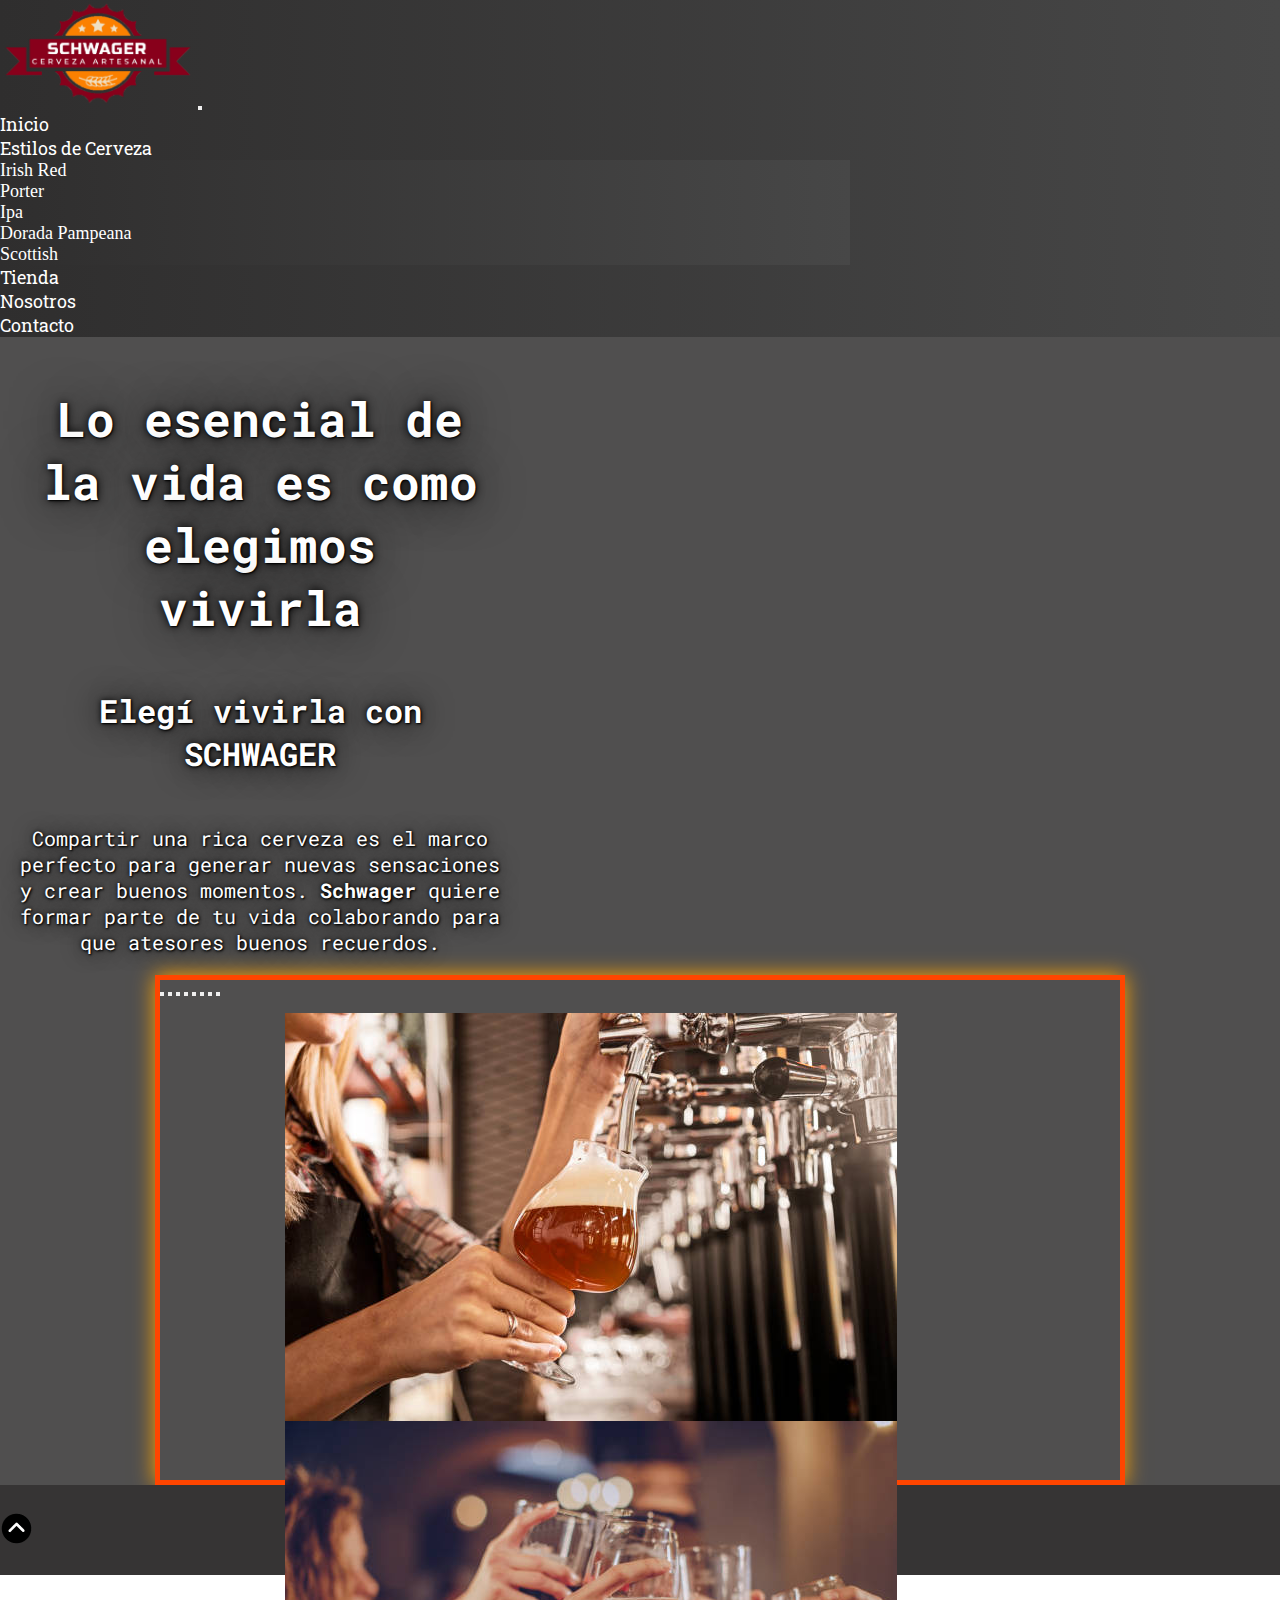
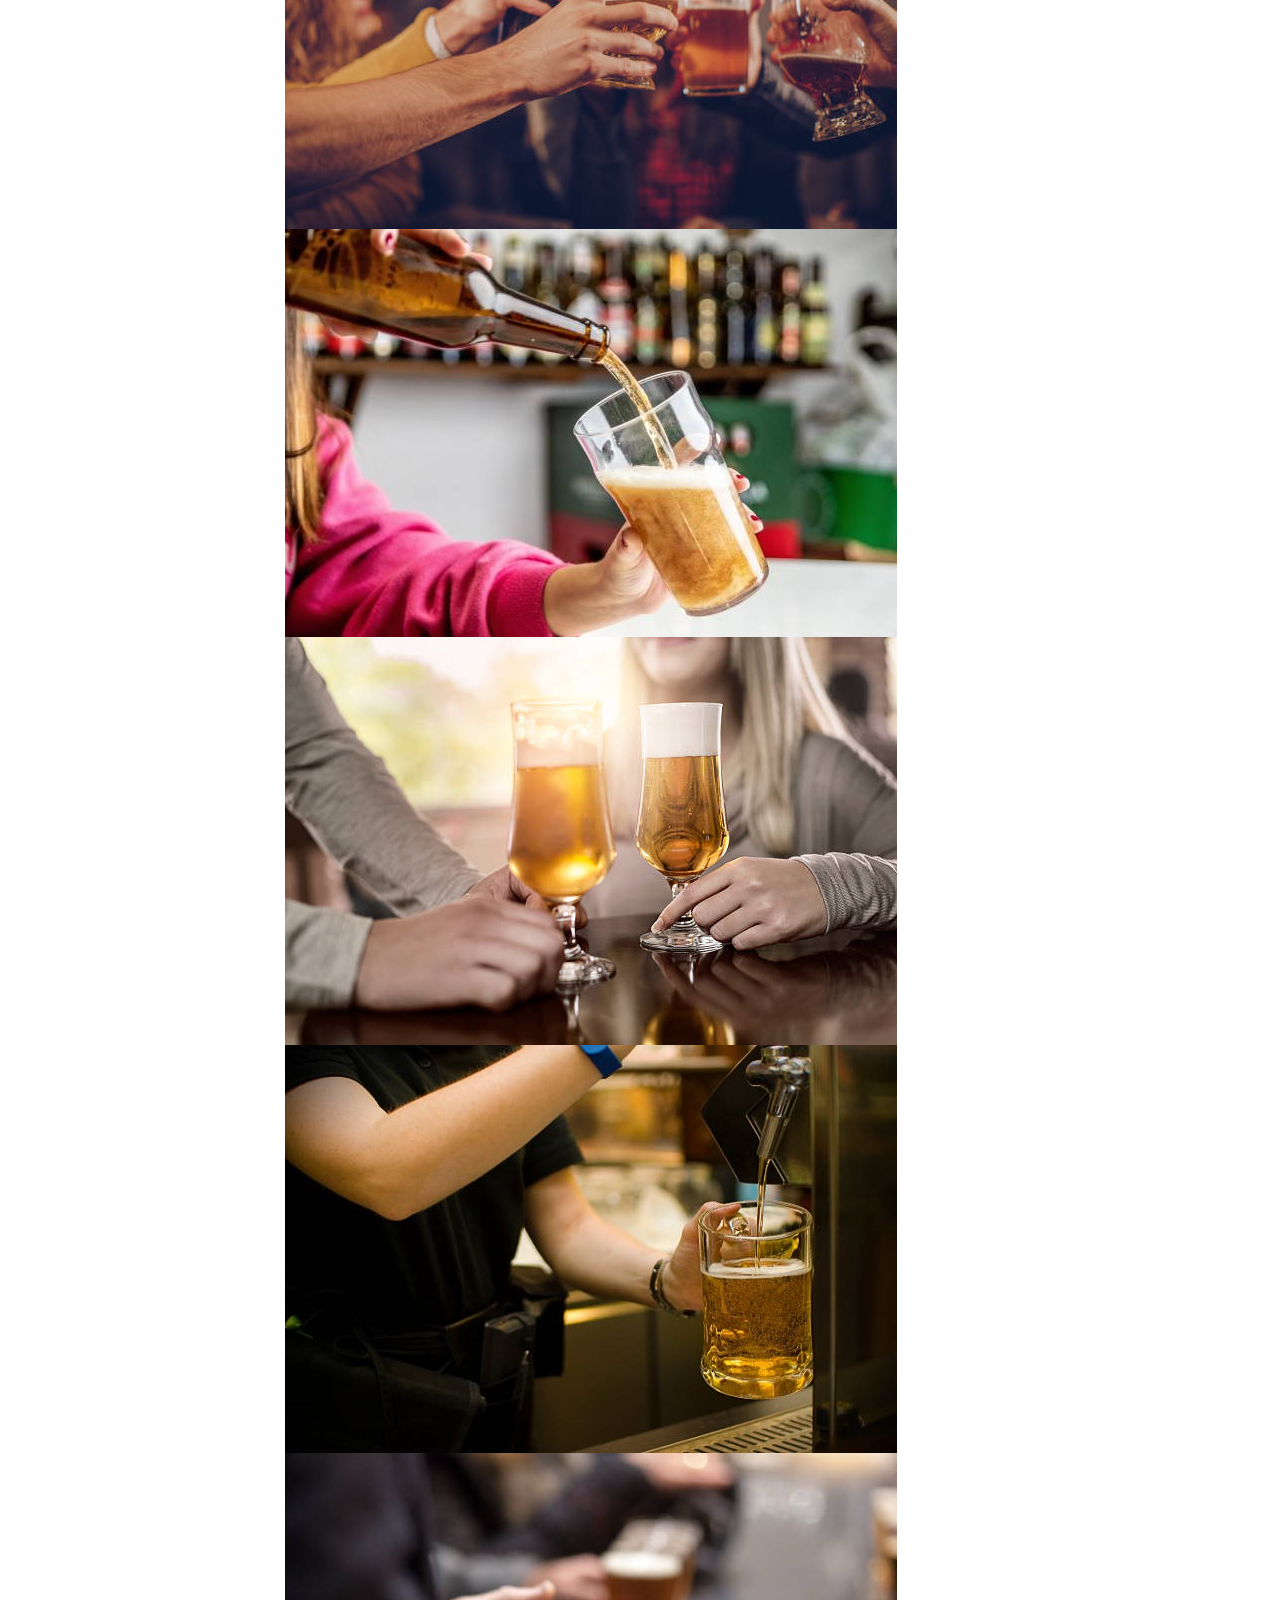
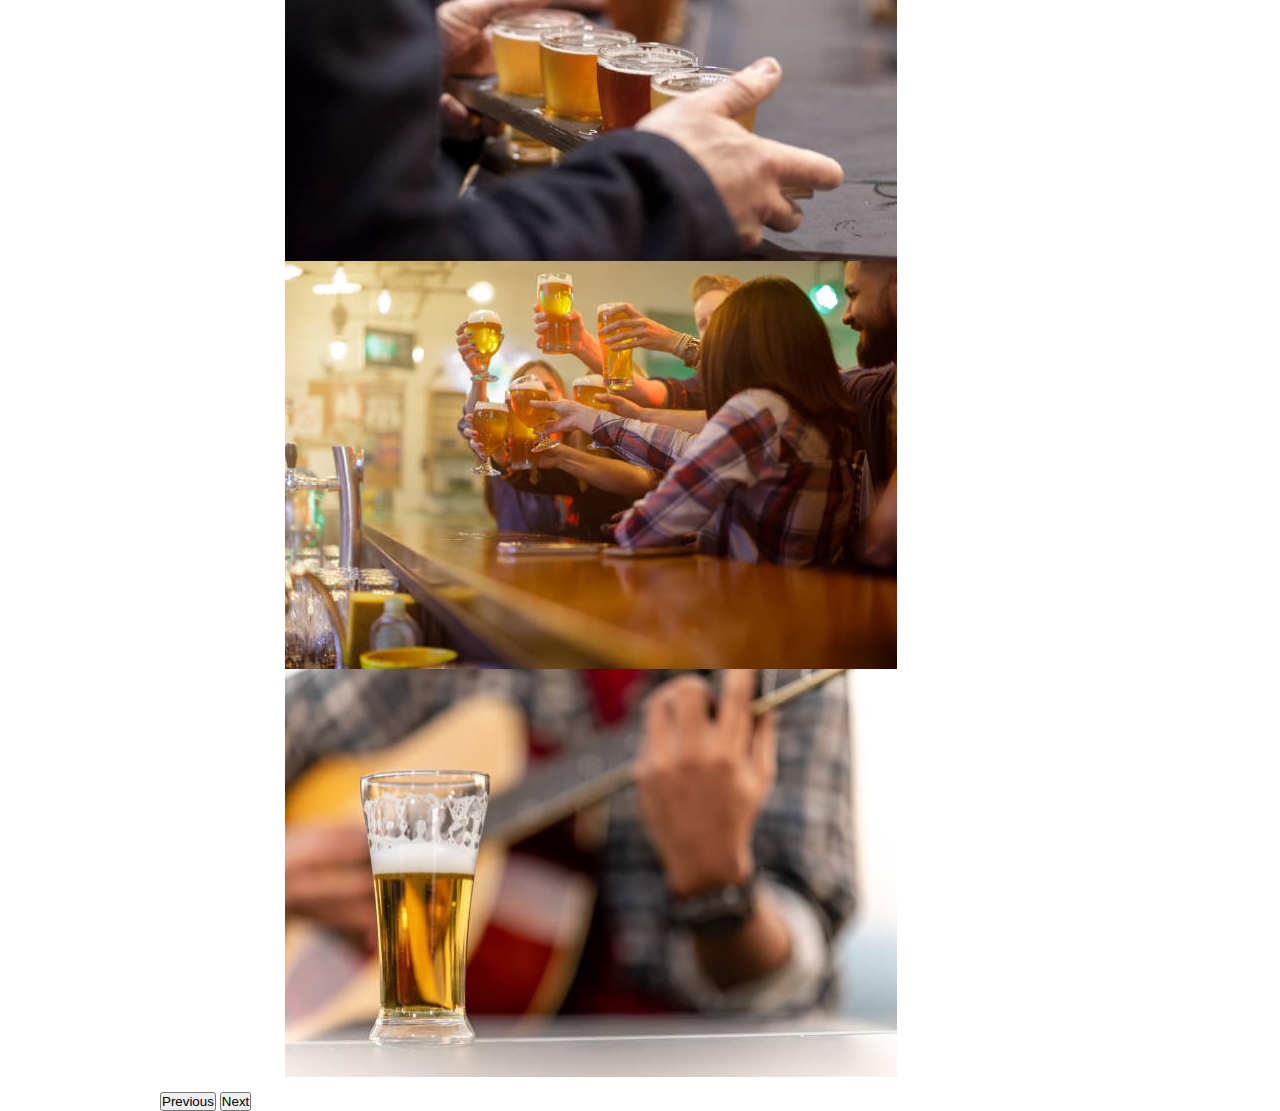
<file: index.html>
<!DOCTYPE html>
<html lang="en">

<head>
    <meta charset="UTF-8">
    <meta http-equiv="X-UA-Compatible" content="IE=edge">
    <meta name="viewport" content="width=device-width, initial-scale=1.0">
    <meta name="description"
        content="En Schwager podes encontrar distintas variedades de cerveza artesanal con muchas promociones y descuentos">
    <meta name="keywords" content="schwager, cerveza, beer, cerveza artesanal, craft beer">
    <title>Schwager - Cerveza Artesanal</title>
    <link rel="shortcut icon" href="./recursos/icono-birra.png">
    <!-- CSS ESTILO -->
    <link rel="stylesheet" href="https://cdnjs.cloudflare.com/ajax/libs/font-awesome/6.1.1/css/all.min.css"
        integrity="sha512-KfkfwYDsLkIlwQp6LFnl8zNdLGxu9YAA1QvwINks4PhcElQSvqcyVLLD9aMhXd13uQjoXtEKNosOWaZqXgel0g=="
        crossorigin="anonymous" referrerpolicy="no-referrer" />
    <link href="https://cdn.jsdelivr.net/npm/bootstrap@5.3.0-alpha3/dist/css/bootstrap.min.css" rel="stylesheet"
        integrity="sha384-KK94CHFLLe+nY2dmCWGMq91rCGa5gtU4mk92HdvYe+M/SXH301p5ILy+dN9+nJOZ" crossorigin="anonymous">
    <!-- MI ESTILO -->
    <link rel="stylesheet" href="./css/style.css">
    <title>Inicio</title>

</head>

<body>
    <!-- HEADER -->
    <header id="arriba">
        <nav class="navbar navbar-expand-lg">
            <div class="container-fluid ancho-max">
                <a class="navbar-brand imagen-nav" href="./index.html"><img src="./recursos/logo.png"
                        alt="logo sitio"></a>
                <button class="navbar-toggler" type="button" data-bs-toggle="collapse"
                    data-bs-target="#navbarNavDropdown" aria-controls="navbarNavDropdown" aria-expanded="false"
                    aria-label="Toggle navigation">
                    <span class="navbar-toggler-icon"></span>
                </button>
                <div class="collapse navbar-collapse" id="navbarNavDropdown">
                    <ul class="navbar-nav">
                        <li class="nav-item">
                            <a class="nav-link active typo-menu" aria-current="page" href="./index.html">Inicio</a>
                        </li>
                        <li class="nav-item dropdown">
                            <a class="nav-link active dropdown-toggle typo-menu" href="./pages/estilos-cerveza.html"
                                role="button" data-bs-toggle="dropdown" aria-expanded="false">
                                Estilos de Cerveza
                            </a>
                            <ul class="dropdown-menu">
                                <li><a class="dropdown-item" href="./pages/estilos-cerveza.html#Irish">Irish Red</a>
                                </li>
                                <li><a class="dropdown-item" href="./pages/estilos-cerveza.html#Porter">Porter</a></li>
                                <li><a class="dropdown-item" href="./pages/estilos-cerveza.html#Ipa">Ipa</a></li>
                                <li><a class="dropdown-item" href="./pages/estilos-cerveza.html#Dorada">Dorada
                                        Pampeana</a></li>
                                <li><a class="dropdown-item" href="./pages/estilos-cerveza.html#Scottish">Scottish</a>
                                </li>
                            </ul>
                        </li>
                        <li class="nav-item">
                            <a class="nav-link active typo-menu" href="./pages/tienda.html">Tienda</a>
                        </li>
                        <li class="nav-item">
                            <a class="nav-link active typo-menu" href="./pages/quienes-somos.html">Nosotros</a>
                        </li>
                        <li class="nav-item">
                            <a class="nav-link active typo-menu" href="./pages/contacto.html">Contacto</a>
                        </li>
                    </ul>
                </div>
            </div>
        </nav>
    </header>

    <!-- MAIN -->
    <main>
        <div class="pagina-inicio">
            <section class="img-fondo-principal">
                <div class="titulos-inicio">
                    <h1 class="typo-contenido">Lo esencial de la vida es como elegimos vivirla</h1>
                    <h4 class="typo-contenido">Elegí vivirla con <strong>SCHWAGER</strong></h4>
                    <p class="typo-contenido">
                        Compartir una rica cerveza es el marco perfecto para generar nuevas sensaciones y crear buenos
                        momentos.
                        <strong>Schwager</strong> quiere formar parte de tu vida colaborando para que atesores buenos
                        recuerdos.
                    </p>
                </div>
            </section>
            <section id="carouselExampleCaptions" class="carousel slide banner">
                <div class="carousel-indicators">
                    <button type="button" data-bs-target="#carouselExampleCaptions" data-bs-slide-to="0" class="active"
                        aria-current="true" aria-label="Slide 1"></button>
                    <button type="button" data-bs-target="#carouselExampleCaptions" data-bs-slide-to="1"
                        aria-label="Slide 2"></button>
                    <button type="button" data-bs-target="#carouselExampleCaptions" data-bs-slide-to="2"
                        aria-label="Slide 3"></button>
                    <button type="button" data-bs-target="#carouselExampleCaptions" data-bs-slide-to="3"
                        aria-label="Slide 4"></button>
                    <button type="button" data-bs-target="#carouselExampleCaptions" data-bs-slide-to="4"
                        aria-label="Slide 5"></button>
                    <button type="button" data-bs-target="#carouselExampleCaptions" data-bs-slide-to="5"
                        aria-label="Slide 6"></button>
                    <button type="button" data-bs-target="#carouselExampleCaptions" data-bs-slide-to="6"
                        aria-label="Slide 7"></button>
                    <button type="button" data-bs-target="#carouselExampleCaptions" data-bs-slide-to="7"
                        aria-label="Slide 8"></button>
                </div>
                <div class="carousel-inner">
                    <div class="carousel-item active">
                        <img class="carousel-item1 d-block w-100" src="./recursos/inicio/imagen1.jpg" alt="chopera cerveza tirada copa">
                    </div>
                    <div class="carousel-item">                        
                        <img class="carousel-item2 d-block w-100" src="./recursos/inicio/imagen2.jpg" alt="brindis">
                    </div>
                    <div class="carousel-item">                        
                        <img class="carousel-item3 d-block w-100" src="./recursos/inicio/imagen3.jpg" alt="sirviendo de botella">
                    </div>
                    <div class="carousel-item">                       
                        <img class="carousel-item4 d-block w-100" src="./recursos/inicio/imagen4.jpg" alt="pareja con copas">
                    </div>
                    <div class="carousel-item">                       
                        <img class="carousel-item5 d-block w-100" src="./recursos/inicio/imagen5.jpg" alt="chopera cerveza tirada chop">
                    </div>
                    <div class="carousel-item">                        
                        <img class="carousel-item6 d-block w-100" src="./recursos/inicio/imagen6.jpg" alt="degustacion distintas cervezas">
                    </div>
                    <div class="carousel-item">                        
                        <img class="carousel-item7 d-block w-100" src="./recursos/inicio/imagen7.jpg" alt="brindis barra">
                    </div>
                    <div class="carousel-item">                        
                        <img class="carousel-item8 d-block w-100" src="./recursos/inicio/imagen8.jpg" alt="guitarra y cerveza">
                    </div>
                </div>
                <button class="carousel-control-prev" type="button" data-bs-target="#carouselExampleCaptions"
                    data-bs-slide="prev">
                    <span class="carousel-control-prev-icon" aria-hidden="true"></span>
                    <span class="visually-hidden">Previous</span>
                </button>
                <button class="carousel-control-next" type="button" data-bs-target="#carouselExampleCaptions"
                    data-bs-slide="next">
                    <span class="carousel-control-next-icon" aria-hidden="true"></span>
                    <span class="visually-hidden">Next</span>
                </button>
            </section>           
        </div>
    </main>

    <!-- FOOTER -->
    <footer>
        <section class="footer">
            <a href="#arriba"><img src="./recursos/pie/subir.png" alt="Ir Arriba" /></a>
            <ul class="iconos">
                <a href="#"><i class="fa-brands fa-facebook"></i></a>
                <a href="#"><i class="fa-brands fa-twitter"></i></a>
                <a href="#"><i class="fa-brands fa-instagram-square"></i></a>
                <a href="#"><i class="fa-brands fa-whatsapp"></i></a>
            </ul>
        </section>
    </footer>
    <script src="https://cdn.jsdelivr.net/npm/bootstrap@5.3.0-alpha3/dist/js/bootstrap.bundle.min.js"
        integrity="sha384-ENjdO4Dr2bkBIFxQpeoTz1HIcje39Wm4jDKdf19U8gI4ddQ3GYNS7NTKfAdVQSZe"
        crossorigin="anonymous"></script>
</body>

</html>
</file>
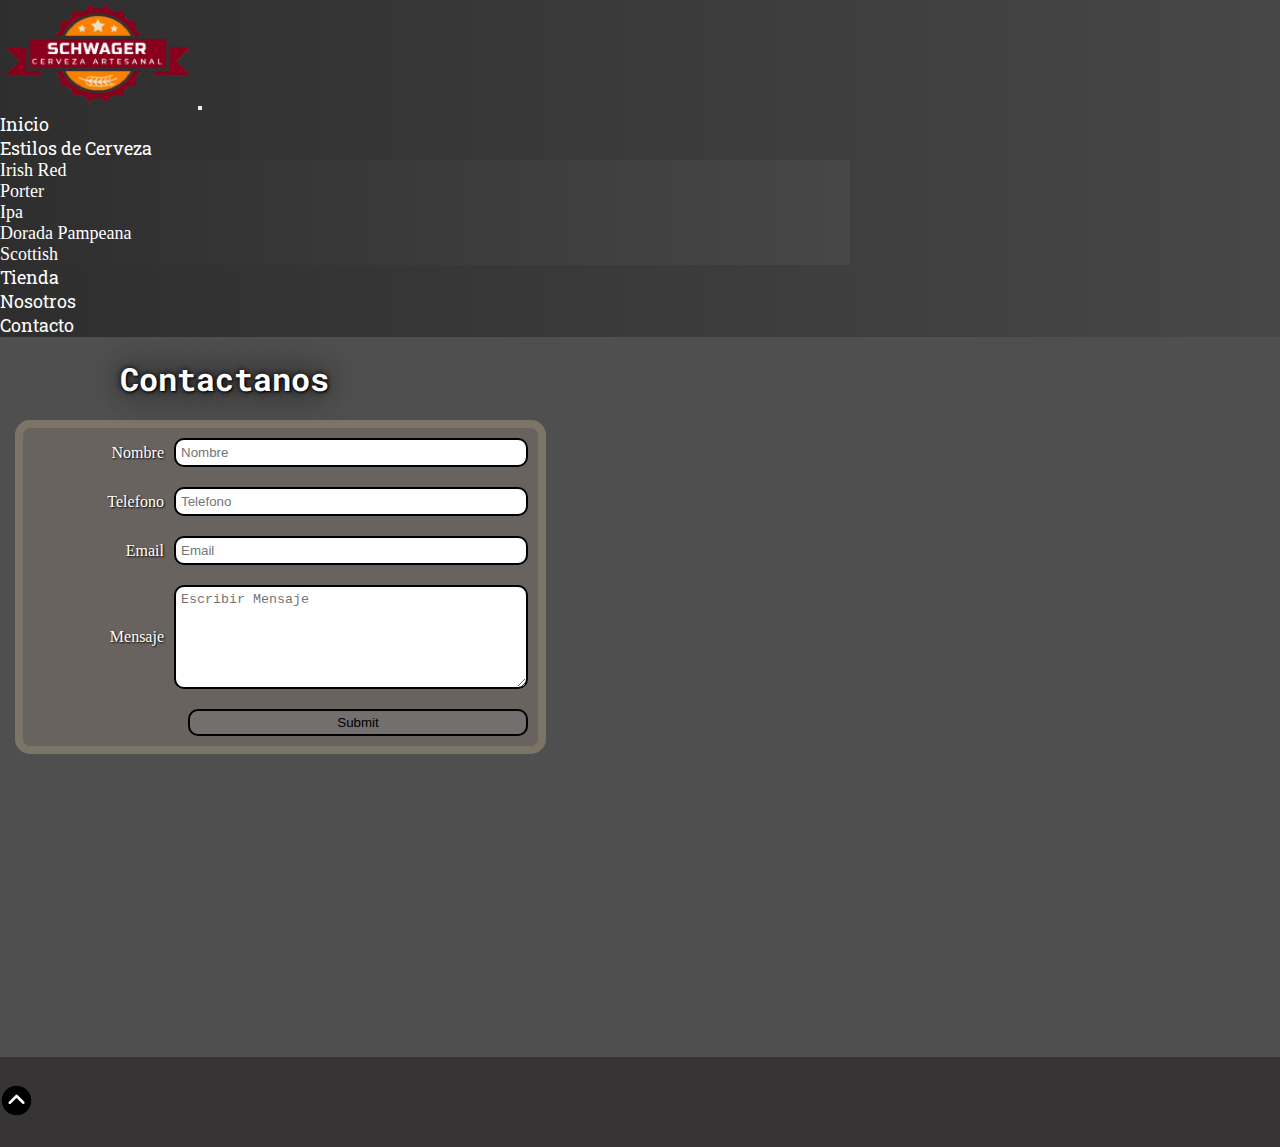
<file: pages/contacto.html>
<!DOCTYPE html>
<html lang="en">

<head>
    <meta charset="UTF-8">
    <meta http-equiv="X-UA-Compatible" content="IE=edge">
    <meta name="viewport" content="width=device-width, initial-scale=1.0">
    <meta name="description"
        content="Contactanos para conocer más sobre nuestro emprendimiento en cerveza artesanal Schwager">
    <meta name="keywords" content="schwager, cerveza, beer, cerveza artesanal, craft beer, contacto, contactame">
    <link rel="shortcut icon" href="../recursos/icono-birra.png">
    <!-- CSS ESTILO -->
    <link rel="stylesheet" href="https://cdnjs.cloudflare.com/ajax/libs/font-awesome/6.1.1/css/all.min.css"
        integrity="sha512-KfkfwYDsLkIlwQp6LFnl8zNdLGxu9YAA1QvwINks4PhcElQSvqcyVLLD9aMhXd13uQjoXtEKNosOWaZqXgel0g=="
        crossorigin="anonymous" referrerpolicy="no-referrer" />
    <link href="https://cdn.jsdelivr.net/npm/bootstrap@5.3.0-alpha3/dist/css/bootstrap.min.css" rel="stylesheet"
        integrity="sha384-KK94CHFLLe+nY2dmCWGMq91rCGa5gtU4mk92HdvYe+M/SXH301p5ILy+dN9+nJOZ" crossorigin="anonymous">
    <!-- MI ESTILO -->
    <link rel="stylesheet" href="../css/style.css">
    <title>Contacto</title>
</head>

<body>
    <!-- HEADER -->
    <header id="arriba">
        <nav class="navbar navbar-expand-lg">
            <div class="container-fluid ancho-max">
                <a class="navbar-brand imagen-nav" href="../index.html"><img src="../recursos/logo.png" alt="logo sitio"></a>
                <button class="navbar-toggler" type="button" data-bs-toggle="collapse"
                    data-bs-target="#navbarNavDropdown" aria-controls="navbarNavDropdown" aria-expanded="false"
                    aria-label="Toggle navigation">
                    <span class="navbar-toggler-icon"></span>
                </button>
                <div class="collapse navbar-collapse" id="navbarNavDropdown">
                    <ul class="navbar-nav">
                        <li class="nav-item">
                            <a class="nav-link active typo-menu" aria-current="page" href="../index.html">Inicio</a>
                        </li>
                        <li class="nav-item dropdown">
                            <a class="nav-link active dropdown-toggle typo-menu" href="./estilos-cerveza.html"
                                role="button" data-bs-toggle="dropdown" aria-expanded="false">
                                Estilos de Cerveza
                            </a>
                            <ul class="dropdown-menu">
                                <li><a class="dropdown-item" href="./estilos-cerveza.html#Irish">Irish Red</a></li>
                                <li><a class="dropdown-item" href="./estilos-cerveza.html#Porter">Porter</a></li>
                                <li><a class="dropdown-item" href="./estilos-cerveza.html#Ipa">Ipa</a></li>
                                <li><a class="dropdown-item" href="./estilos-cerveza.html#Darada">Dorada Pampeana</a>
                                </li>
                                <li><a class="dropdown-item" href="./estilos-cerveza.html#Scottish">Scottish</a></li>
                            </ul>
                        </li>
                        <li class="nav-item">
                            <a class="nav-link active typo-menu" href="./tienda.html">Tienda</a>
                        </li>
                        <li class="nav-item">
                            <a class="nav-link active typo-menu" href="./quienes-somos.html">Nosotros</a>
                        </li>
                        <li class="nav-item">
                            <a class="nav-link active typo-menu" href="./contacto.html">Contacto</a>
                        </li>
                    </ul>
                </div>
            </div>
        </nav>
    </header>

    <!-- MAIN -->
    <main class="img-fondo-contacto">
        <h1 class="typo-contenido cambio-typo">Contactanos</h1>
        <form class="form-contacto" action="#" method="get">
            <div class="dato-form">
                <label for="nombre-form" class="texto-form">Nombre</label>
                <input id="nombre-form" type="text" placeholder="Nombre" name="Nom">
            </div>
            <div class="dato-form">
                <label for="tel-form" class="texto-form">Telefono</label>
                <input id="tel-form" type="tel" placeholder="Telefono" name="Tel">
            </div>
            <div class="dato-form">
                <label for="mail-form" class="texto-form">Email</label>
                <input id="mail-form" type="Correo" placeholder="Email" name="Correo">
            </div>
            <div class="dato-form">
                <label for="comentarios-form" class="texto-form">Mensaje</label>
                <textarea id="comentarios-form" name="textarea" rows="6" cols="43" placeholder="Escribir Mensaje"></textarea>
            </div>
            <input id="boton-form" type="submit">
        </form>
    </main>

    <!-- FOOTER -->
    <footer>
        <section class="footer">
            <a href="#arriba"><img src="../recursos/pie/subir.png" alt="Ir Arriba" /></a>
            <ul class="iconos">
                <a href="#"><i class="fa-brands fa-facebook"></i></a>
                <a href="#"><i class="fa-brands fa-twitter"></i></a>
                <a href="#"><i class="fa-brands fa-instagram-square"></i></a>
                <a href="#"><i class="fa-brands fa-whatsapp"></i></a>
            </ul>
        </section>
    </footer>
    <script src="https://cdn.jsdelivr.net/npm/bootstrap@5.3.0-alpha3/dist/js/bootstrap.bundle.min.js"
        integrity="sha384-ENjdO4Dr2bkBIFxQpeoTz1HIcje39Wm4jDKdf19U8gI4ddQ3GYNS7NTKfAdVQSZe"
        crossorigin="anonymous"></script>
</body>

</html>
</file>
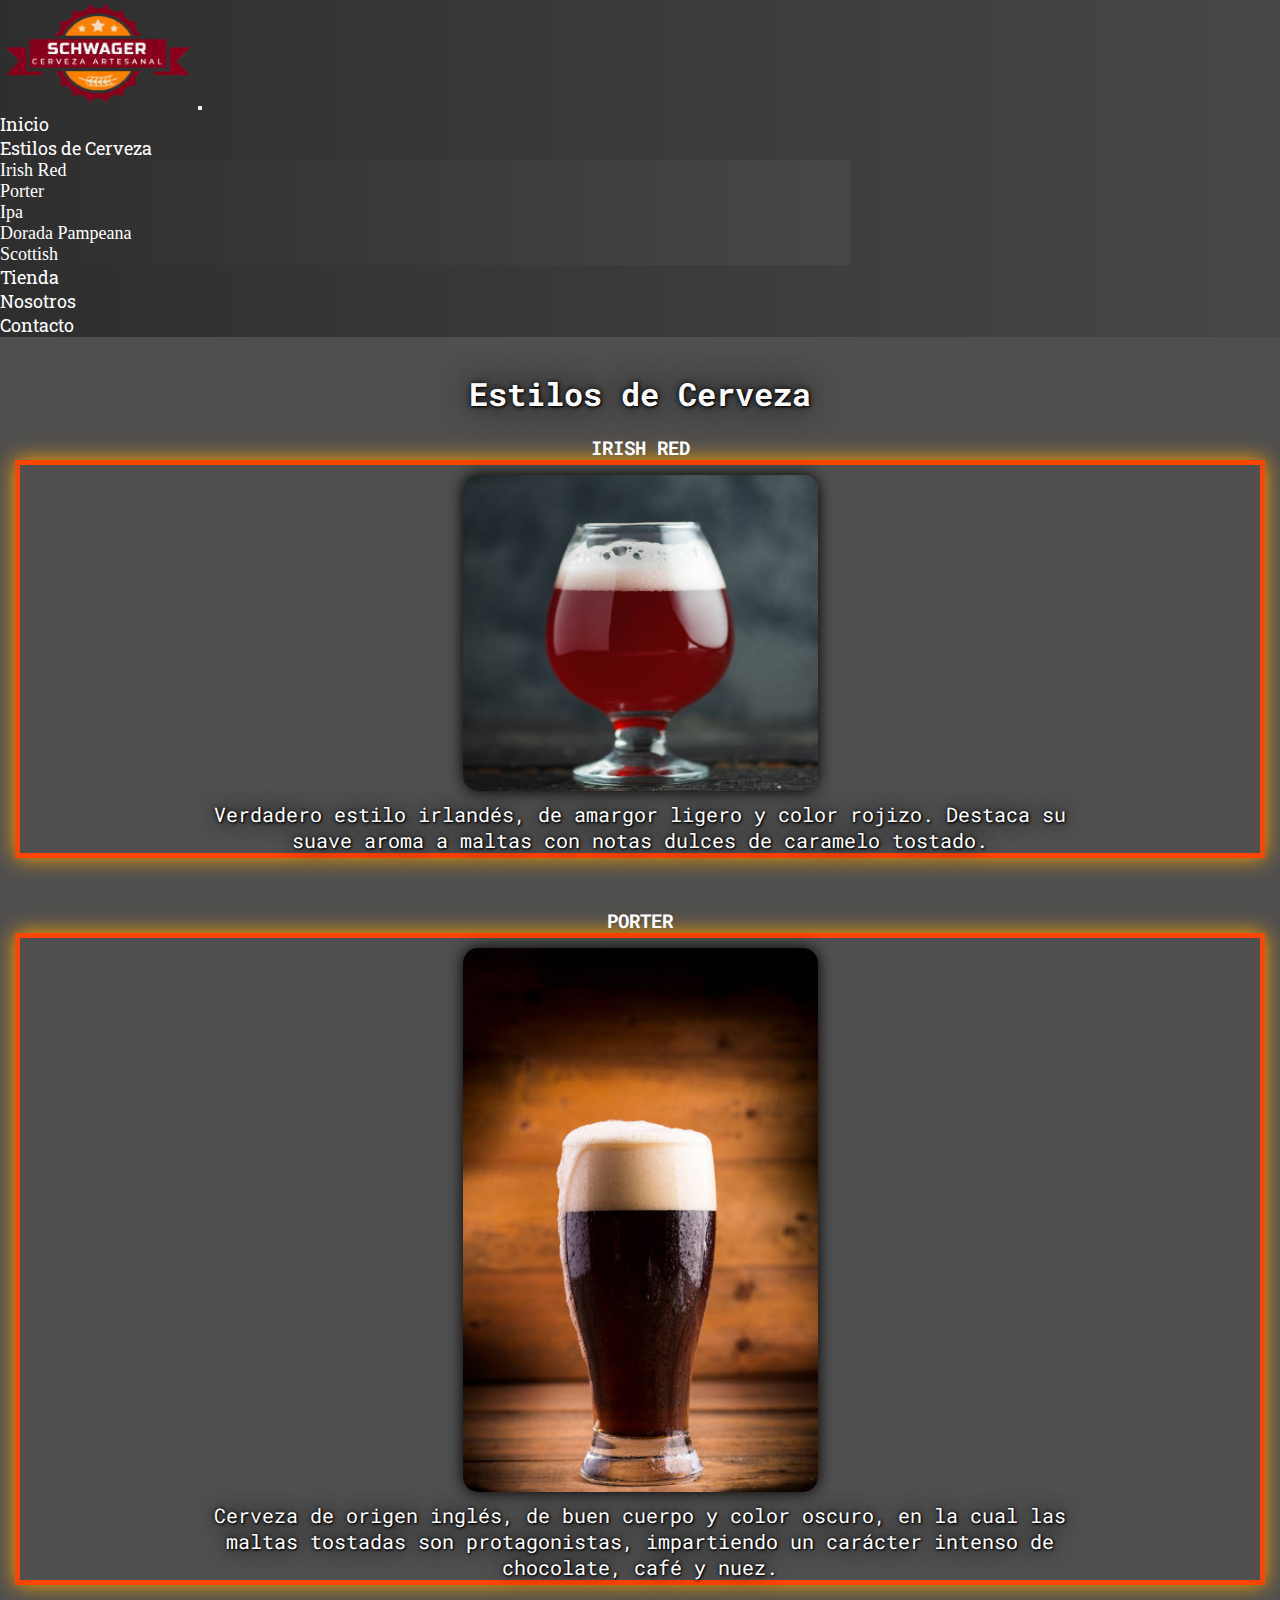
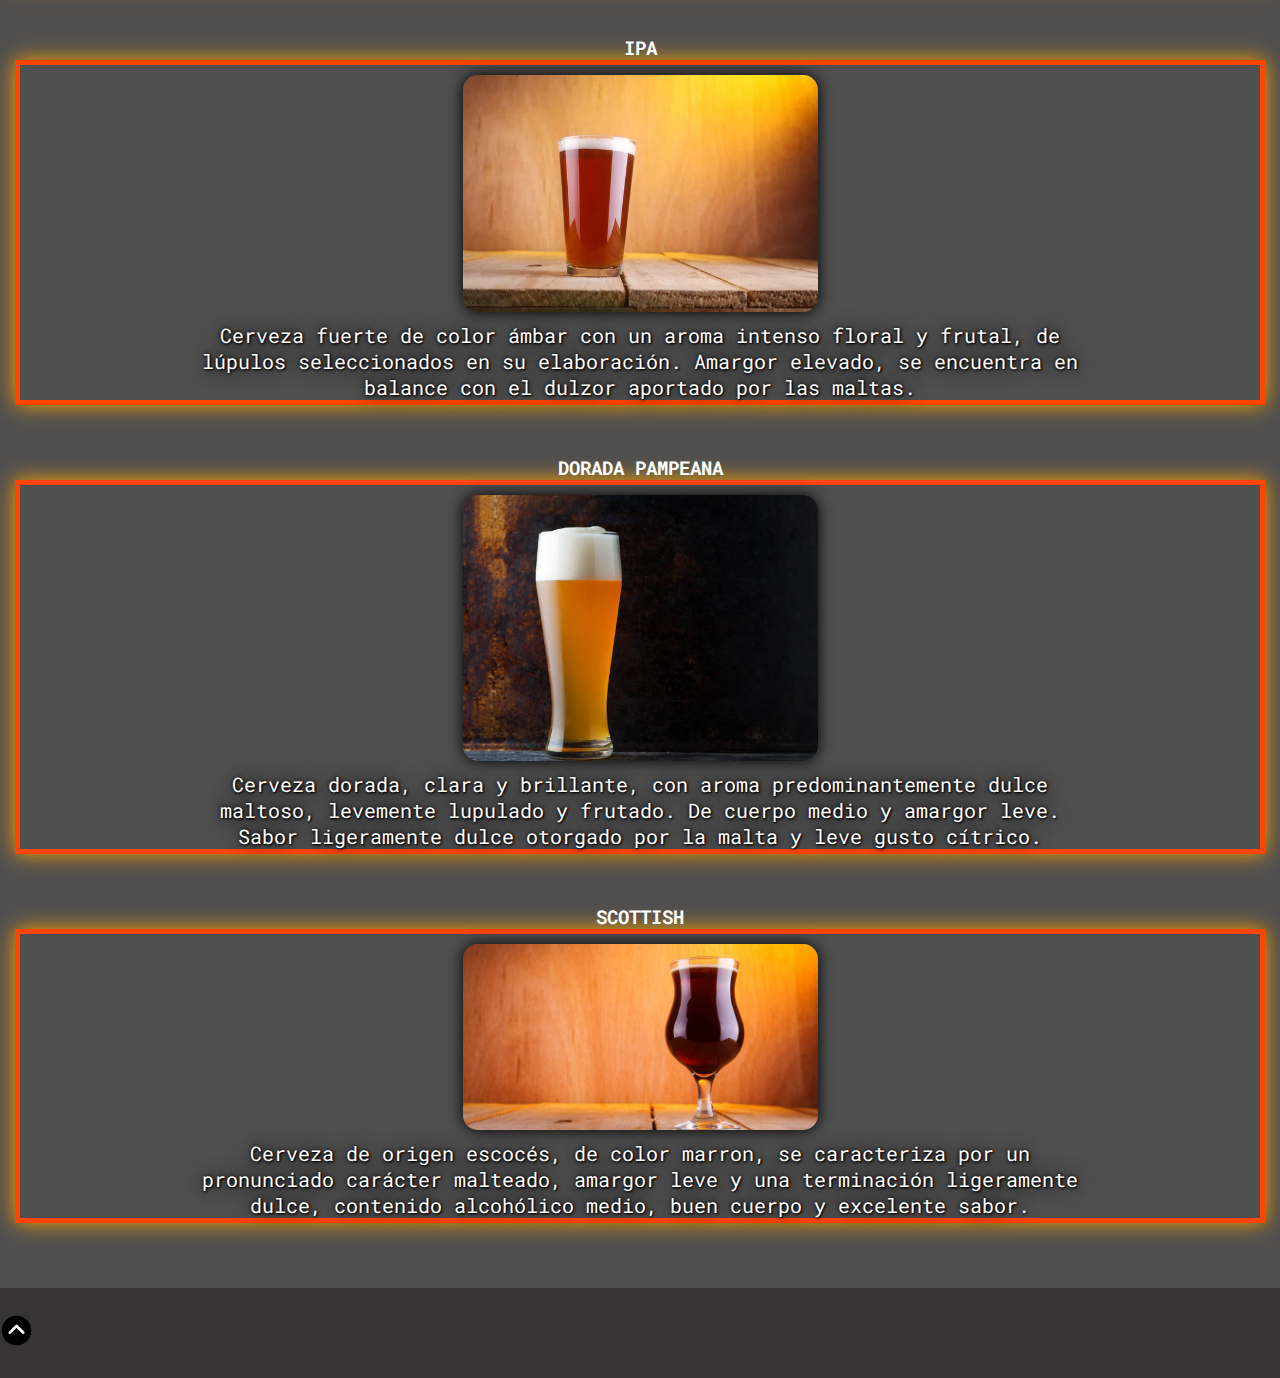
<file: pages/estilos-cerveza.html>
<!DOCTYPE html>
<html lang="en">
<head>
    <meta charset="UTF-8">
    <meta http-equiv="X-UA-Compatible" content="IE=edge">
    <meta name="viewport" content="width=device-width, initial-scale=1.0">
    <meta name="description" content="Conoce todos nuestros estilos de cerveza artesanal que ofrecemos en Schwager">
    <meta name="keywords" content="schwager, cerveza, beer, cerveza artesanal, craft beer, variedades, estilos, irish red, porter, ipa, dorada pampeana, scottish">
    <link rel="shortcut icon" href="../recursos/icono-birra.png">    
    <!-- CSS ESTILO --> 
    <link rel="stylesheet" href="https://cdnjs.cloudflare.com/ajax/libs/font-awesome/6.1.1/css/all.min.css"
        integrity="sha512-KfkfwYDsLkIlwQp6LFnl8zNdLGxu9YAA1QvwINks4PhcElQSvqcyVLLD9aMhXd13uQjoXtEKNosOWaZqXgel0g=="
        crossorigin="anonymous" referrerpolicy="no-referrer" />  
    <link href="https://cdn.jsdelivr.net/npm/bootstrap@5.3.0-alpha3/dist/css/bootstrap.min.css" rel="stylesheet" integrity="sha384-KK94CHFLLe+nY2dmCWGMq91rCGa5gtU4mk92HdvYe+M/SXH301p5ILy+dN9+nJOZ" crossorigin="anonymous">
    <!-- MI ESTILO -->
    <link rel="stylesheet" href="../css/style.css">
    <title>Estilos de Cerveza</title>
</head>
<body>
    <!-- HEADER -->   
    <header id="arriba">       
        <nav class="navbar navbar-expand-lg">
            <div class="container-fluid ancho-max">
                <a class="navbar-brand imagen-nav" href="../index.html"><img src="../recursos/logo.png" alt="logo sitio"></a>
                <button class="navbar-toggler" type="button" data-bs-toggle="collapse" data-bs-target="#navbarNavDropdown"
                    aria-controls="navbarNavDropdown" aria-expanded="false" aria-label="Toggle navigation">
                    <span class="navbar-toggler-icon"></span>
                </button>
                <div class="collapse navbar-collapse" id="navbarNavDropdown">
                    <ul class="navbar-nav">
                        <li class="nav-item">
                            <a class="nav-link active typo-menu" aria-current="page" href="../index.html">Inicio</a>
                        </li>                        
                        <li class="nav-item dropdown">
                            <a class="nav-link active dropdown-toggle typo-menu" href="./estilos-cerveza.html" role="button" data-bs-toggle="dropdown"
                                aria-expanded="false">
                                Estilos de Cerveza
                            </a>
                            <ul class="dropdown-menu">
                                <li><a class="dropdown-item" href="./estilos-cerveza.html#Irish">Irish Red</a></li>
                                <li><a class="dropdown-item" href="./estilos-cerveza.html#Porter">Porter</a></li>
                                <li><a class="dropdown-item" href="./estilos-cerveza.html#Ipa">Ipa</a></li>
                                <li><a class="dropdown-item" href="./estilos-cerveza.html#Dorada">Dorada Pampeana</a></li>
                                <li><a class="dropdown-item" href="./estilos-cerveza.html#Scottish">Scottish</a></li>
                            </ul>
                        </li>                        
                        <li class="nav-item">
                            <a class="nav-link active typo-menu" href="./tienda.html">Tienda</a>
                        </li>
                        <li class="nav-item">
                            <a class="nav-link active typo-menu" href="./quienes-somos.html">Nosotros</a>
                        </li>
                        <li class="nav-item">
                            <a class="nav-link active typo-menu" href="./contacto.html">Contacto</a>
                        </li>
                    </ul>
                </div>
            </div>
        </nav>
    </header> 

    <!-- MAIN -->  
    <main class="fondo-cervezas">
        <h1 class="typo-contenido">Estilos de Cerveza</h1>        
        <section>   
            <!-- BEM: Bloque-Elemento-Modificador --->            
            <article class="articulo">                 
                <h3 id="Irish" class="typo-contenido articulo__titulo">IRISH RED</h3>  
                <div class="cervezas">                                       
                    <img src="../recursos/catalogo/Irish.jpg" class="articulo__img articulo__img--md" alt="Irish Red">                    
                    <p class="typo-contenido articulo__parrafo">
                        Verdadero estilo irlandés, de amargor ligero y color rojizo. Destaca su suave aroma a maltas con notas dulces de caramelo tostado.
                    </p>                  
                </div>                 
            </article>  
            <article class="articulo">  
                <h3 id="Porter" class="typo-contenido  articulo__titulo">PORTER</h3>
                <div class="cervezas">                    
                    <img src="../recursos/catalogo/Porter.jpg" class="articulo__img articulo__img--md" alt="Porter">
                    <p class="typo-contenido  articulo__parrafo">
                        Cerveza de origen inglés, de buen cuerpo y color oscuro, en la cual las maltas tostadas son protagonistas, impartiendo un carácter intenso de chocolate, café y nuez.
                    </p> 
                </div>
                 
            </article>           
            <article class="articulo">
                <h3 id="Ipa" class="typo-contenido articulo__titulo">IPA</h3>
                <div class="cervezas">                    
                    <img src="../recursos/catalogo/Ipa.jpg" class="articulo__img articulo__img--md" alt="IPA">
                    <p class="typo-contenido articulo__parrafo">
                        Cerveza fuerte de color ámbar con un aroma intenso floral y frutal, de lúpulos seleccionados en su elaboración. Amargor elevado, se encuentra en balance con el dulzor aportado por las maltas. 
                    </p> 
                </div>                               
            </article>
            <article class="articulo">
                <h3 id="Dorada" class="typo-contenido articulo__titulo">DORADA PAMPEANA</h3>
                <div class="cervezas">
                    <img src="../recursos/catalogo/Dorada.jpg" class="articulo__img articulo__img--md" alt="Dorada Pampeana">
                    <p class="typo-contenido articulo__parrafo">
                        Cerveza dorada, clara y brillante, con aroma predominantemente dulce maltoso, levemente lupulado y frutado. De cuerpo medio y amargor leve. Sabor ligeramente dulce otorgado por la malta y leve gusto cítrico.
                    </p> 
                </div>                             
            </article>
            <article class="articulo">
                <h3 id="Scottish" class="typo-contenido articulo__titulo">SCOTTISH</h3>
                <div class="cervezas">
                    <img src="../recursos/catalogo/Scottish.jpg" class="articulo__img articulo__img--md" alt="Scottish">
                    <p class="typo-contenido articulo__parrafo">
                        Cerveza de origen escocés, de color marron, se caracteriza por un pronunciado carácter malteado, amargor leve y una terminación ligeramente dulce, contenido alcohólico medio, buen cuerpo y excelente sabor.
                    </p>
                </div>                           
            </article>
        </section>
    </main>
    
    <!-- FOOTER -->
    <footer>      
        <section class="footer">
            <a href="#arriba"><img src="../recursos/pie/subir.png" alt="Ir Arriba" /></a>
            <ul class="iconos">
                <a href="#"><i class="fa-brands fa-facebook"></i></a>
                <a href="#"><i class="fa-brands fa-twitter"></i></a>
                <a href="#"><i class="fa-brands fa-instagram-square"></i></a>
                <a href="#"><i class="fa-brands fa-whatsapp"></i></a>
            </ul>
        </section>     
    </footer>
    <script src="https://cdn.jsdelivr.net/npm/bootstrap@5.3.0-alpha3/dist/js/bootstrap.bundle.min.js" integrity="sha384-ENjdO4Dr2bkBIFxQpeoTz1HIcje39Wm4jDKdf19U8gI4ddQ3GYNS7NTKfAdVQSZe" crossorigin="anonymous"></script>
</body>
</html>
</file>
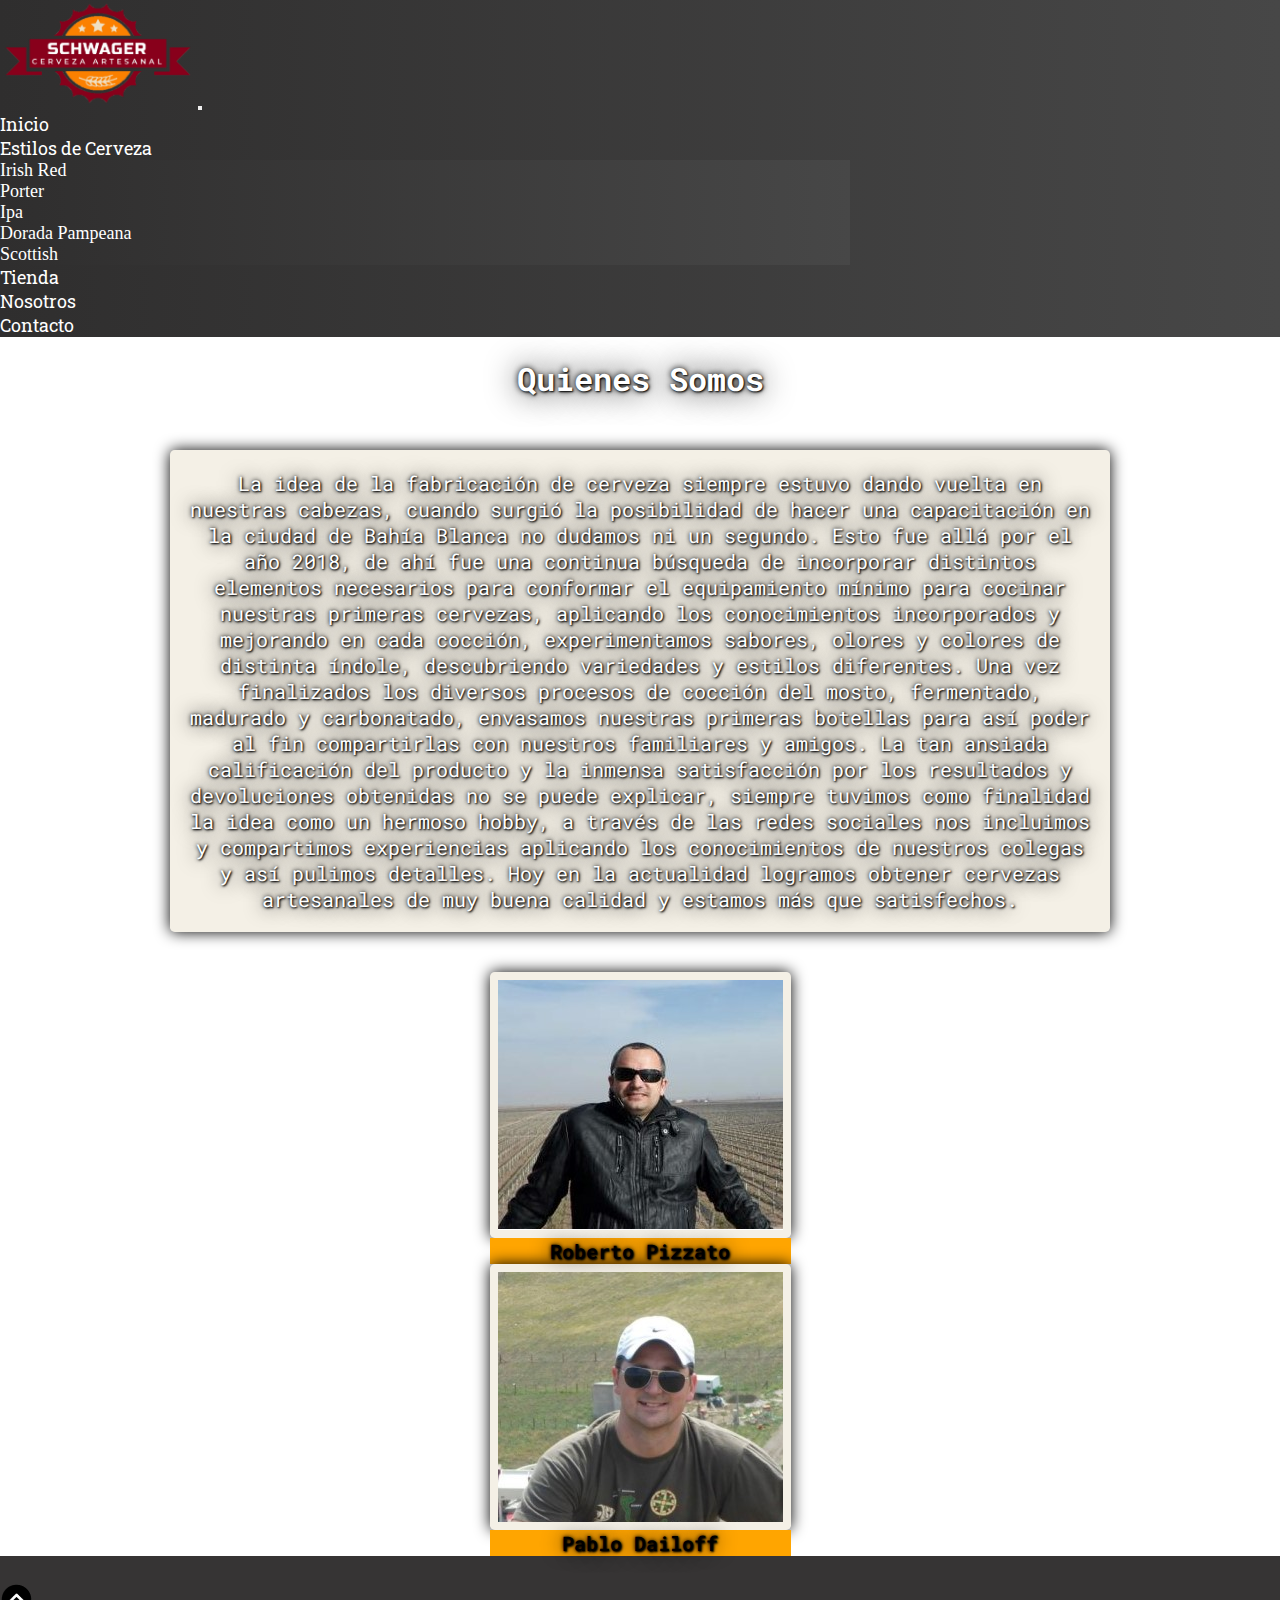
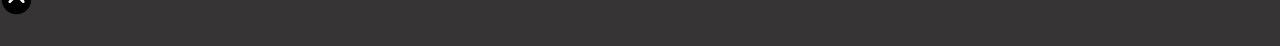
<file: pages/quienes-somos.html>
<!DOCTYPE html>
<html lang="en">
<head>
    <meta charset="UTF-8">
    <meta http-equiv="X-UA-Compatible" content="IE=edge">
    <meta name="viewport" content="width=device-width, initial-scale=1.0">
    <meta name="description" content="Conoce nuestra historia de como comenzó este emprendimiento Schwager">
    <meta name="keywords" content="schwager, cerveza, beer, cerveza artesanal, craft beer, presentacion, comienzo emprendimiento">
    <link rel="shortcut icon" href="../recursos/icono-birra.png">
    <!-- CSS ESTILO -->   
    <link rel="stylesheet" href="https://cdnjs.cloudflare.com/ajax/libs/font-awesome/6.1.1/css/all.min.css"
        integrity="sha512-KfkfwYDsLkIlwQp6LFnl8zNdLGxu9YAA1QvwINks4PhcElQSvqcyVLLD9aMhXd13uQjoXtEKNosOWaZqXgel0g=="
        crossorigin="anonymous" referrerpolicy="no-referrer" />
    <link href="https://cdn.jsdelivr.net/npm/bootstrap@5.3.0-alpha3/dist/css/bootstrap.min.css" rel="stylesheet" integrity="sha384-KK94CHFLLe+nY2dmCWGMq91rCGa5gtU4mk92HdvYe+M/SXH301p5ILy+dN9+nJOZ" crossorigin="anonymous">
    <!-- MI ESTILO -->
    <link rel="stylesheet" href="../css/style.css">
    <title>Nosotros</title>
</head>
<body>
    <!-- HEADER -->   
    <header id="arriba">       
        <nav class="navbar navbar-expand-lg">
            <div class="container-fluid ancho-max">
                <a class="navbar-brand imagen-nav" href="../index.html"><img src="../recursos/logo.png" alt="logo sitio"></a>
                <button class="navbar-toggler" type="button" data-bs-toggle="collapse" data-bs-target="#navbarNavDropdown"
                    aria-controls="navbarNavDropdown" aria-expanded="false" aria-label="Toggle navigation">
                    <span class="navbar-toggler-icon"></span>
                </button>
                <div class="collapse navbar-collapse" id="navbarNavDropdown">
                    <ul class="navbar-nav">
                        <li class="nav-item">
                            <a class="nav-link active typo-menu" aria-current="page" href="../index.html">Inicio</a>
                        </li>                        
                        <li class="nav-item dropdown">
                            <a class="nav-link active dropdown-toggle typo-menu" href="./estilos-cerveza.html" role="button" data-bs-toggle="dropdown"
                                aria-expanded="false">
                                Estilos de Cerveza
                            </a>
                            <ul class="dropdown-menu">
                                <li><a class="dropdown-item" href="./estilos-cerveza.html#Irish">Irish Red</a></li>
                                <li><a class="dropdown-item" href="./estilos-cerveza.html#Porter">Porter</a></li>
                                <li><a class="dropdown-item" href="./estilos-cerveza.html#Ipa">Ipa</a></li>
                                <li><a class="dropdown-item" href="./estilos-cerveza.html#Dorada">Dorada Pampeana</a></li>
                                <li><a class="dropdown-item" href="./estilos-cerveza.html#Scottish">Scottish</a></li>
                            </ul>
                        </li>                        
                        <li class="nav-item">
                            <a class="nav-link active typo-menu" href="./tienda.html">Tienda</a>
                        </li>
                        <li class="nav-item">
                            <a class="nav-link active typo-menu" href="./quienes-somos.html">Nosotros</a>
                        </li>
                        <li class="nav-item">
                            <a class="nav-link active typo-menu" href="./contacto.html">Contacto</a>
                        </li>
                    </ul>
                </div>
            </div>
        </nav>
    </header> 

    <!-- MAIN -->
    <main class="img-fondo-nosotros">               
        <h1 class="typo-contenido">Quienes Somos</h1>
        <div class="contenido-nosotros">
            <div class="fondo-texto">
                <p class="typo-contenido">La idea de la fabricación de cerveza siempre estuvo dando vuelta en nuestras cabezas, cuando surgió la posibilidad de hacer una capacitación en la ciudad de Bahía Blanca no dudamos ni un segundo. Esto fue allá por el año 2018, de ahí fue una continua búsqueda de incorporar distintos elementos necesarios para conformar el equipamiento mínimo para cocinar nuestras primeras cervezas, aplicando los conocimientos incorporados y mejorando en cada cocción, experimentamos sabores, olores y colores de distinta índole, descubriendo variedades y estilos diferentes. Una vez finalizados los diversos procesos de cocción del mosto, fermentado, madurado y carbonatado, envasamos nuestras primeras botellas para así poder al fin compartirlas con nuestros familiares y amigos. La tan ansiada calificación del producto y la inmensa satisfacción por los resultados y devoluciones obtenidas no se puede explicar, siempre tuvimos como finalidad la idea como un hermoso hobby, a través de las redes sociales nos incluimos y compartimos experiencias aplicando los conocimientos de nuestros colegas y así pulimos detalles. Hoy en la actualidad logramos obtener cervezas artesanales de muy buena calidad y estamos más que satisfechos.</p>
            </div>
            <div class="nosotros">   
                <div>
                    <div class="imagen-contacto">
                        <img src="../recursos/quienes/Roberto.jpg"alt="Foto Fabricante Roberto">
                    </div>
                    <p class="typo-contenido">Roberto Pizzato</p>              
                </div>  
                <div>
                    <div class="imagen-contacto">
                    <img src="../recursos/quienes/Pablo.jpg" alt="Foto Fabricante Pablo">
                    </div> 
                    <p class="typo-contenido">Pablo Dailoff</p>   
                </div>
            </div> 
        </div>            
    </main>
   
    <!-- FOOTER -->
    <footer>      
        <section class="footer">
            <a href="#arriba"><img src="../recursos/pie/subir.png" alt="Ir Arriba" /></a>
            <ul class="iconos">
                <a href="#"><i class="fa-brands fa-facebook"></i></a>
                <a href="#"><i class="fa-brands fa-twitter"></i></a>
                <a href="#"><i class="fa-brands fa-instagram-square"></i></a>
                <a href="#"><i class="fa-brands fa-whatsapp"></i></a>
            </ul>
        </section>             
    </footer>
    <script src="https://cdn.jsdelivr.net/npm/bootstrap@5.3.0-alpha3/dist/js/bootstrap.bundle.min.js" integrity="sha384-ENjdO4Dr2bkBIFxQpeoTz1HIcje39Wm4jDKdf19U8gI4ddQ3GYNS7NTKfAdVQSZe" crossorigin="anonymous"></script>
</body>
</html>
</file>
<file: css/style.css>
/* Tipografia externa */
@import url("https://fonts.googleapis.com/css2?family=Roboto+Slab&display=swap");
@import url("https://fonts.googleapis.com/css2?family=Roboto+Mono&display=swap");
/* MIXIN */
/* EXTEND */
.flex-seccion-grid, .fondo-tienda .tienda .grid-area-tienda .seccion-1, .fondo-tienda .tienda .grid-area-tienda .seccion-2, .fondo-tienda .tienda .grid-area-tienda .seccion-3, .fondo-tienda .tienda .grid-area-tienda .seccion-4, .fondo-tienda .tienda .grid-area-tienda .seccion-5, .fondo-tienda .tienda .grid-area-tienda .seccion-6 {
  display: flex;
  justify-content: space-evenly;
  align-items: center;
  align-content: center;
  flex-wrap: wrap; }

.estilos-form-contacto, .img-fondo-contacto .form-contacto .dato-form #nombre-form, .img-fondo-contacto .form-contacto .dato-form #tel-form, .img-fondo-contacto .form-contacto .dato-form #mail-form, .img-fondo-contacto .form-contacto .dato-form #comentarios-form, .img-fondo-contacto .form-contacto #boton-form {
  padding: 5px;
  margin: 10px;
  width: 340px;
  border-radius: 10px;
  border: 2px solid black; }

.typo-contenido, h1, p, .pagina-inicio .img-fondo-principal .titulos-inicio h4, .fondo-cervezas .articulo__titulo, .fondo-tienda .tienda .grid-area-tienda .seccion .cambio-typo, .fondo-tienda .tienda .presentacion h3, .img-fondo-contacto .cambio-typo {
  font-family: "Roboto Mono", monospace;
  text-align: center;
  color: white; }

.sobreado-focus, .img-fondo-contacto .form-contacto .dato-form #nombre-form:focus, .img-fondo-contacto .form-contacto .dato-form #tel-form:focus, .img-fondo-contacto .form-contacto .dato-form #mail-form:focus, .img-fondo-contacto .form-contacto .dato-form #comentarios-form:focus {
  box-shadow: inset 0 0 10px brown; }

/* Reseteo */
* {
  margin: 0;
  padding: 0; }

/* HEADER */
#arriba .navbar {
  background-image: linear-gradient(to right, #2f2e2e, #474747);
  width: 100%;
  left: 0;
  top: 0;
  right: 0;
  min-height: 15vh; }
  #arriba .navbar .ancho-max {
    max-width: 850px; }
    #arriba .navbar .ancho-max .imagen-nav img {
      height: 12vh; }
    #arriba .navbar .ancho-max .collapse {
      flex-direction: row-reverse; }
      #arriba .navbar .ancho-max .collapse .navbar-nav .nav-item a {
        text-decoration: none;
        color: white !important;
        font-size: 18px; }
        #arriba .navbar .ancho-max .collapse .navbar-nav .nav-item a:hover {
          color: brown !important;
          background-color: transparent;
          font-weight: bold; }
      #arriba .navbar .ancho-max .collapse .navbar-nav .nav-item .typo-menu {
        font-family: "Roboto Slab", serif; }
      #arriba .navbar .ancho-max .collapse .navbar-nav .nav-item .dropdown-menu {
        background-image: linear-gradient(to right, #2f2e2e, #474747); }

/* MAIN */
ul {
  list-style-type: none;
  margin-top: 0;
  margin-bottom: 0; }

h1 {
  padding: 20px;
  animation-name: aparicion-titulo;
  animation-iteration-count: 1;
  animation-duration: 2s;
  text-shadow: 1px 1px 2px black, 0 0 1em black, 0 0 0.2em black; }

p {
  font-size: 20px;
  max-width: 900px;
  text-shadow: 1px 1px 2px black, 0 0 1em black, 0 0 0.2em black; }

/* Inicio */
.pagina-inicio {
  min-height: 75vh;
  background-color: #504f4f; }
  .pagina-inicio .img-fondo-principal {
    background-image: url("https://maltosaa.com.mx/wp-content/uploads/craft-beer-north-island-1400x770.jpg");
    background-repeat: no-repeat;
    background-position: center;
    background-size: cover;
    min-height: 50vh; }
    .pagina-inicio .img-fondo-principal .titulos-inicio {
      display: flex;
      flex-direction: column;
      flex-wrap: wrap;
      color: white;
      justify-content: baseline;
      align-items: center;
      align-content: space-between;
      max-width: 500px; }
      .pagina-inicio .img-fondo-principal .titulos-inicio h1 {
        margin-top: 30px;
        text-align: center;
        font-size: 3rem;
        margin-left: 20px; }
      .pagina-inicio .img-fondo-principal .titulos-inicio h4 {
        text-align: center;
        font-size: 2rem;
        margin-top: 30px;
        animation-name: parrafo-agrandar;
        animation-iteration-count: 1;
        animation-duration: 5s;
        animation-timing-function: linear;
        margin-left: 20px;
        text-shadow: 1px 1px 2px black, 0 0 1em black, 0 0 0.2em black; }
      .pagina-inicio .img-fondo-principal .titulos-inicio p {
        text-align: center;
        margin-top: 50px;
        margin-left: 20px; }
  .pagina-inicio .banner {
    background-color: #504f4f;
    min-height: 25vh;
    border: 5px solid orangered;
    box-shadow: 0 0 20px orange;
    margin-top: 20px;
    margin-right: auto;
    margin-left: auto;
    width: 960px;
    height: 500px; }
    .pagina-inicio .banner .carousel-inner {
      padding-top: 15px;
      padding-bottom: 15px;
      padding-left: 125px;
      padding-right: 125px; }
      .pagina-inicio .banner .carousel-inner .carousel-item {
        height: 408px; }

/* Estilos de Cerveza */
.fondo-cervezas {
  background-color: #504f4f;
  padding: 15px;
  min-height: 80vh; }
  .fondo-cervezas .articulo .cervezas {
    display: flex;
    justify-content: center;
    align-items: center;
    align-content: stretch;
    flex-wrap: wrap;
    text-align: center;
    margin-bottom: 50px;
    border: 5px solid orangered;
    box-shadow: 0 0 20px orange; }
    .fondo-cervezas .articulo .cervezas .articulo__img {
      width: 355px;
      overflow: hidden; }
      .fondo-cervezas .articulo .cervezas .articulo__img:hover {
        filter: blur(2px); }
      .fondo-cervezas .articulo .cervezas .articulo__img--md {
        border-radius: 15px;
        box-shadow: 0 0 15px black;
        margin-top: 10px;
        margin-bottom: 10px; }

/* Tienda */
.fondo-tienda {
  background-color: #504f4f;
  padding: 5px;
  min-height: 80vh;
  /* ----- Grid Area ----- */ }
  .fondo-tienda p {
    margin-bottom: 30px; }
  .fondo-tienda .tienda {
    display: flex;
    justify-content: space-around;
    flex-wrap: wrap; }
    .fondo-tienda .tienda .grid-area-tienda {
      display: grid;
      grid-template-columns: repeat(3, 1fr);
      grid-template-rows: repeat(2, 1fr);
      grid-template-areas: "seccion1 seccion2 seccion3 " "seccion4 seccion5 seccion6";
      margin: 20px auto;
      width: 1200px;
      height: 900px;
      background-color: #736f6f;
      box-shadow: 0 0 20px black; }
      .fondo-tienda .tienda .grid-area-tienda .seccion {
        margin: 20px;
        background-position: center;
        background-size: cover;
        background-repeat: no-repeat;
        transition: 0.5s; }
        .fondo-tienda .tienda .grid-area-tienda .seccion:hover {
          transform: scale(1.1); }
        .fondo-tienda .tienda .grid-area-tienda .seccion .cambio-typo {
          text-align: left;
          text-shadow: 1px 1px 2px black; }
        .fondo-tienda .tienda .grid-area-tienda .seccion .tachado {
          text-decoration: line-through; }
        .fondo-tienda .tienda .grid-area-tienda .seccion select {
          color: black;
          text-shadow: 1px 1px 2px black; }
        .fondo-tienda .tienda .grid-area-tienda .seccion option {
          color: black;
          font-weight: bold;
          background-color: #9e9c9c; }
        .fondo-tienda .tienda .grid-area-tienda .seccion .boton-comprar {
          background-color: #504f4f;
          color: white;
          border: 2px solid black;
          padding: 4px;
          transition: 1s; }
          .fondo-tienda .tienda .grid-area-tienda .seccion .boton-comprar:hover {
            background-color: orange;
            color: black;
            font-weight: bold;
            transform: scale(1.09);
            transition: 1s;
            border-radius: 15px; }
      .fondo-tienda .tienda .grid-area-tienda .seccion-1 {
        grid-area: seccion1; }
      .fondo-tienda .tienda .grid-area-tienda .seccion-2 {
        grid-area: seccion2; }
      .fondo-tienda .tienda .grid-area-tienda .seccion-3 {
        grid-area: seccion3; }
      .fondo-tienda .tienda .grid-area-tienda .seccion-4 {
        grid-area: seccion4; }
      .fondo-tienda .tienda .grid-area-tienda .seccion-5 {
        grid-area: seccion5; }
      .fondo-tienda .tienda .grid-area-tienda .seccion-6 {
        grid-area: seccion6; }
    .fondo-tienda .tienda .presentacion {
      display: flex;
      justify-content: space-around;
      flex-wrap: wrap;
      margin: 20px;
      padding: 15px;
      margin-top: 40px; }
      .fondo-tienda .tienda .presentacion .video-fabrica {
        margin-top: 25px;
        margin-bottom: 20px; }
        .fondo-tienda .tienda .presentacion .video-fabrica video {
          height: 350px;
          width: 350px;
          border-radius: 15px; }

/* Nosostros */
.img-fondo-nosotros {
  background-image: url("https://media.istockphoto.com/id/1409888226/es/foto/botella-de-cerveza-con-gotas-de-agua-sobre-mesa-de-madera-brillante-de-fondo-bokeh-concepto.jpg?s=612x612&w=0&k=20&c=kCrOgV6stLrFSFMNVZiaw2F1XlNwOHOMPs2VcyLiBqg=");
  background-repeat: no-repeat;
  background-position: center;
  background-size: cover;
  min-height: 80vh; }
  .img-fondo-nosotros .contenido-nosotros {
    display: flex;
    justify-content: space-evenly;
    flex-wrap: wrap; }
    .img-fondo-nosotros .contenido-nosotros .fondo-texto {
      box-shadow: 0 0 15px black;
      background-color: #cab38534;
      border-radius: 0.3rem;
      margin: 30px;
      padding: 20px; }
    .img-fondo-nosotros .contenido-nosotros .nosotros {
      display: flex;
      justify-content: space-evenly;
      align-items: center;
      flex-wrap: wrap;
      flex-direction: column;
      margin-top: 10px; }
      .img-fondo-nosotros .contenido-nosotros .nosotros .imagen-contacto {
        width: 285px;
        height: 250px;
        overflow: hidden;
        box-shadow: 0 0 15px black;
        border: #cab38534 solid 8px;
        border-radius: 0.3rem; }
      .img-fondo-nosotros .contenido-nosotros .nosotros p {
        background: orange;
        color: black;
        font-weight: bold; }
        .img-fondo-nosotros .contenido-nosotros .nosotros p:hover {
          font-weight: bold;
          background: brown; }

/* Contacto */
.img-fondo-contacto {
  background-color: #504f4f;
  background-image: url("https://www.losvinos.com.ar/wp-content/uploads/2019/09/tipos-Cerveza-Artesanal-1024x683.jpg");
  background-repeat: no-repeat;
  background-position: right;
  background-size: contain;
  min-height: 80vh; }
  .img-fondo-contacto .cambio-typo {
    text-align: left;
    padding-left: 60px;
    margin-left: 60px; }
  .img-fondo-contacto .form-contacto {
    display: flex;
    flex-direction: column;
    align-items: flex-end;
    padding-left: 15px;
    margin-left: 15px;
    flex-wrap: wrap;
    border: #cab38534 solid 8px;
    border-radius: 15px;
    background-color: #f3dab527;
    width: 500px; }
    .img-fondo-contacto .form-contacto .dato-form {
      display: flex;
      align-items: center; }
      .img-fondo-contacto .form-contacto .dato-form .texto-form {
        color: white;
        text-shadow: 1px 1px 2px black; }
    .img-fondo-contacto .form-contacto #boton-form {
      background-color: #736f6f;
      color: black;
      border: 2px solid black;
      padding: 4px;
      transition: 1s; }
      .img-fondo-contacto .form-contacto #boton-form:hover {
        background-color: brown;
        color: white;
        transform: scale(1.09);
        transition: 1s;
        border-radius: 15px; }

/* FOOTER */
.footer {
  min-height: 10vh;
  display: flex;
  background-color: #363434;
  align-items: center;
  justify-content: space-between;
  flex-wrap: wrap;
  width: 100%; }
  .footer .iconos a {
    color: brown;
    font-size: 30px;
    margin: 10px;
    padding: 12px 20px; }
    .footer .iconos a:hover {
      color: white;
      font-size: 40px; }

@keyframes aparicion-titulo {
  0% {
    opacity: 0; }
  100% {
    opacity: 1; } }

@keyframes parrafo-agrandar {
  0% {
    transform: scale(0.4); }
  50% {
    transform: scale(0.7); }
  100% {
    transform: scale(1); } }

/* RESPONSIVE MEDIA QUERY - Estilos para mobile */
@media (min-width: 675px) and (max-width: 1200px) {
  .fondo-tienda .tienda .grid-area-tienda {
    grid-template-columns: repeat(2, 1fr);
    grid-template-rows: repeat(3, 1fr);
    width: 655px;
    height: auto;
    grid-template-areas: "seccion1 seccion2" "seccion3 seccion4" "seccion5 seccion6"; }
    .fondo-tienda .tienda .grid-area-tienda .seccion .imgTienda {
      max-width: 250px; }
    .fondo-tienda .tienda .grid-area-tienda .seccion .cambio-typo {
      font-size: 18px; }
  .img-fondo-contacto .form-contacto {
    width: 450px !important; }
    .img-fondo-contacto .form-contacto #nombre-form {
      width: 300px !important; }
    .img-fondo-contacto .form-contacto #tel-form {
      width: 300px !important; }
    .img-fondo-contacto .form-contacto #mail-form {
      width: 300px !important; }
    .img-fondo-contacto .form-contacto #comentarios-form {
      width: 300px !important; }
    .img-fondo-contacto .form-contacto #boton-form {
      width: 300px !important; }
  .titulos-inicio h1 {
    font-size: 40px; }
  .titulos-inicio h4 {
    font-size: 30px; }
  .titulos-inicio p {
    font-size: 18px; }
  .banner {
    width: 600px !important;
    height: 300px !important; }
    .banner .carousel-inner .carousel-item {
      height: 280px !important; } }

@media (min-width: 412px) and (max-width: 674px) {
  .fondo-tienda .tienda .grid-area-tienda {
    grid-template-columns: repeat(1, 1fr);
    grid-template-rows: repeat(6, 1fr);
    width: 400px;
    height: auto;
    grid-template-areas: "seccion1" "seccion2" "seccion3" "seccion4" "seccion5" "seccion6"; }
  .img-fondo-contacto .form-contacto {
    width: 385px !important; }
    .img-fondo-contacto .form-contacto #nombre-form {
      width: 250px !important; }
    .img-fondo-contacto .form-contacto #tel-form {
      width: 250px !important; }
    .img-fondo-contacto .form-contacto #mail-form {
      width: 250px !important; }
    .img-fondo-contacto .form-contacto #comentarios-form {
      width: 250px !important; }
    .img-fondo-contacto .form-contacto #boton-form {
      width: 250px !important; }
  .titulos-inicio h1 {
    font-size: 38px; }
  .titulos-inicio h4 {
    font-size: 22px; }
  .titulos-inicio p {
    font-size: 16px; }
  .banner {
    width: 400px !important;
    height: 200px !important; }
    .banner .carousel-inner .carousel-item {
      height: 180px !important; } }

@media (min-width: 280px) and (max-width: 411px) {
  .fondo-tienda .tienda .grid-area-tienda {
    grid-template-columns: repeat(1, 1fr);
    grid-template-rows: repeat(6, 1fr);
    width: 260px;
    height: auto;
    grid-template-areas: "seccion1" "seccion2" "seccion3" "seccion4" "seccion5" "seccion6"; }
    .fondo-tienda .tienda .grid-area-tienda .seccion .imgTienda {
      max-width: 220px; }
    .fondo-tienda .tienda .grid-area-tienda .seccion .cambio-typo {
      font-size: 16px; }
    .fondo-tienda .tienda .grid-area-tienda .seccion .combo {
      font-size: 12px; }
    .fondo-tienda .tienda .grid-area-tienda .seccion .boton-comprar {
      font-size: 12px; }
  .img-fondo-contacto .form-contacto {
    width: 255px !important; }
    .img-fondo-contacto .form-contacto #nombre-form {
      width: 150px !important; }
    .img-fondo-contacto .form-contacto #tel-form {
      width: 150px !important; }
    .img-fondo-contacto .form-contacto #mail-form {
      width: 150px !important; }
    .img-fondo-contacto .form-contacto #comentarios-form {
      width: 150px !important; }
    .img-fondo-contacto .form-contacto #boton-form {
      width: 150px !important; }
  .titulos-inicio h1 {
    font-size: 28px; }
  .titulos-inicio h4 {
    font-size: 18px; }
  .titulos-inicio p {
    font-size: 14px; }
  .banner {
    width: 250px !important;
    height: 125px !important; }
    .banner .carousel-inner .carousel-item {
      height: 115px !important; } }
</file>
